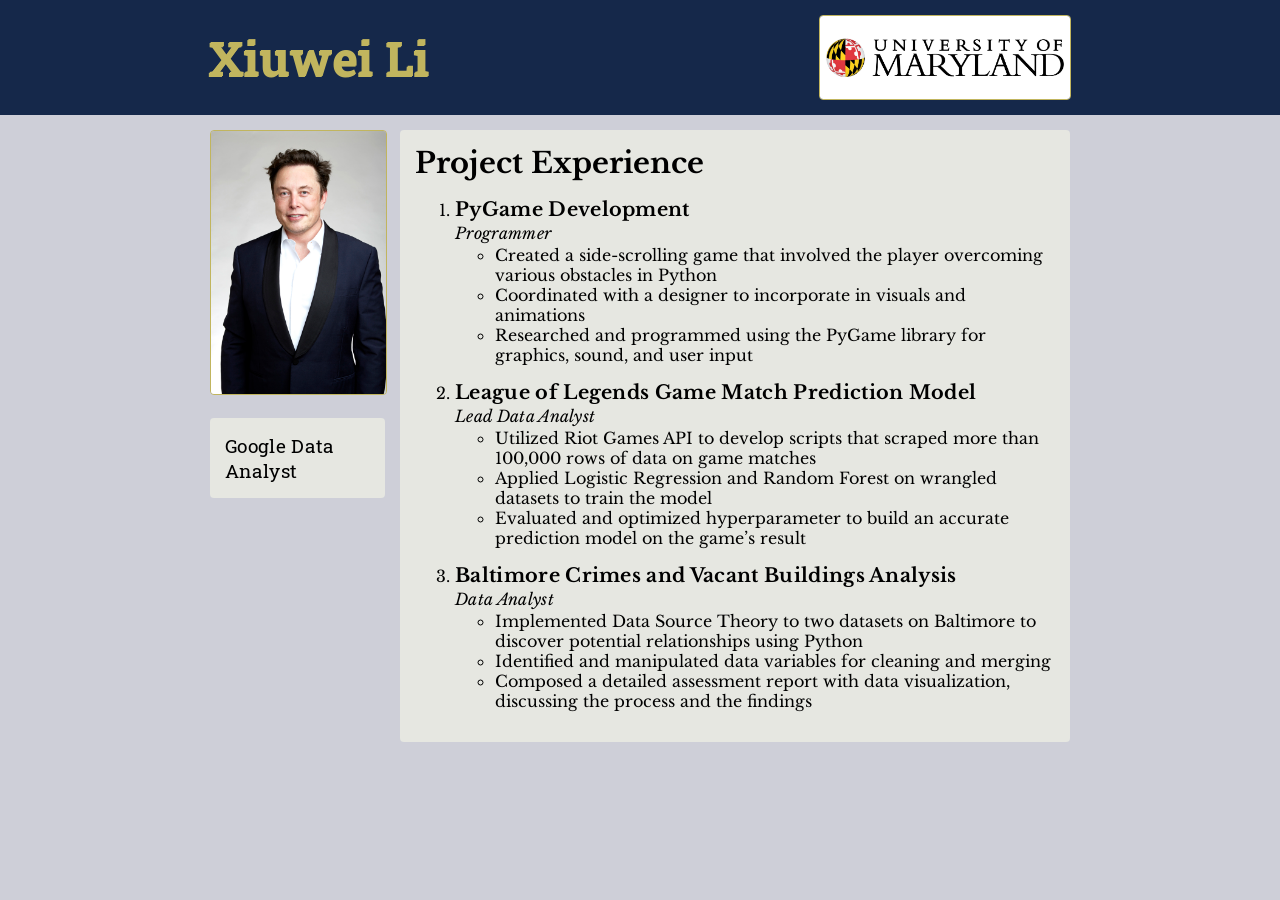
<file: asst_1/index.html>
<!DOCTYPE html>
<html lang="en">
  <head>
    <meta charset="utf-8" />
    <title>Xiuwei's INST377 Spring Assignment 1</title>
    <link rel="stylesheet" type="text/css" href="style.css">
    <link href="https://fonts.googleapis.com/css?family=Libre+Baskerville|Roboto+Slab&display=swap" rel="stylesheet">
  </head>
  <body>
    <div class ="header">
      <h1>Xiuwei Li</h1>
      <img class = 'logo' src="umd_logo.jpg" alt="UMD logo">
    </div>
    <div class = 'wrapper'>
      <div class = 'content'>
        <div class = 'section_one'>
          <img class = 'image' src="elon_musk.jpg" alt="Imagined Professional Goal">
          <p>Google Data Analyst</p>
        </div>
      <div class='section_two'>
        <h2>Project Experience</h2>
        <ol>
          <li>
            <div class = 'project_title'>PyGame Development</div>
            <div class = 'project_role'>Programmer</div>
            <ul class = 'responsibilities'>
              <li>Created a side-scrolling game that involved the player overcoming various obstacles in Python</li>
              <li>Coordinated with a designer to incorporate in visuals and animations</li>
              <li>Researched and programmed using the PyGame library for graphics, sound, and user input</li>
            </ul>
          </li>
          <li>
            <div class = 'project_title'>League of Legends Game Match Prediction Model	</div>
            <div class = 'project_role'>Lead Data Analyst</div>
            <ul class = 'responsibilities'>
              <li>Utilized Riot Games API to develop scripts that scraped more than 100,000 rows of data on game matches</li>
              <li>Applied Logistic Regression and Random Forest on wrangled datasets to train the model</li>
              <li>Evaluated and optimized hyperparameter to build an accurate prediction model on the game’s result</li>
            </ul>
          </li>
          <li>
            <div class = 'project_title'>Baltimore Crimes and Vacant Buildings Analysis </div>
            <div class = 'project_role'>Data Analyst</div>
            <ul class = 'responsibilities'>
              <li>Implemented Data Source Theory to two datasets on Baltimore to discover potential relationships using Python</li>
              <li>Identified and manipulated data variables for cleaning and merging</li>
              <li>Composed a detailed assessment report with data visualization, discussing the process and the findings</li>
            </ul>
          </li>

        </ol>
        </div>
      </div>
    </div>
    
  </body>
</html>
</file>
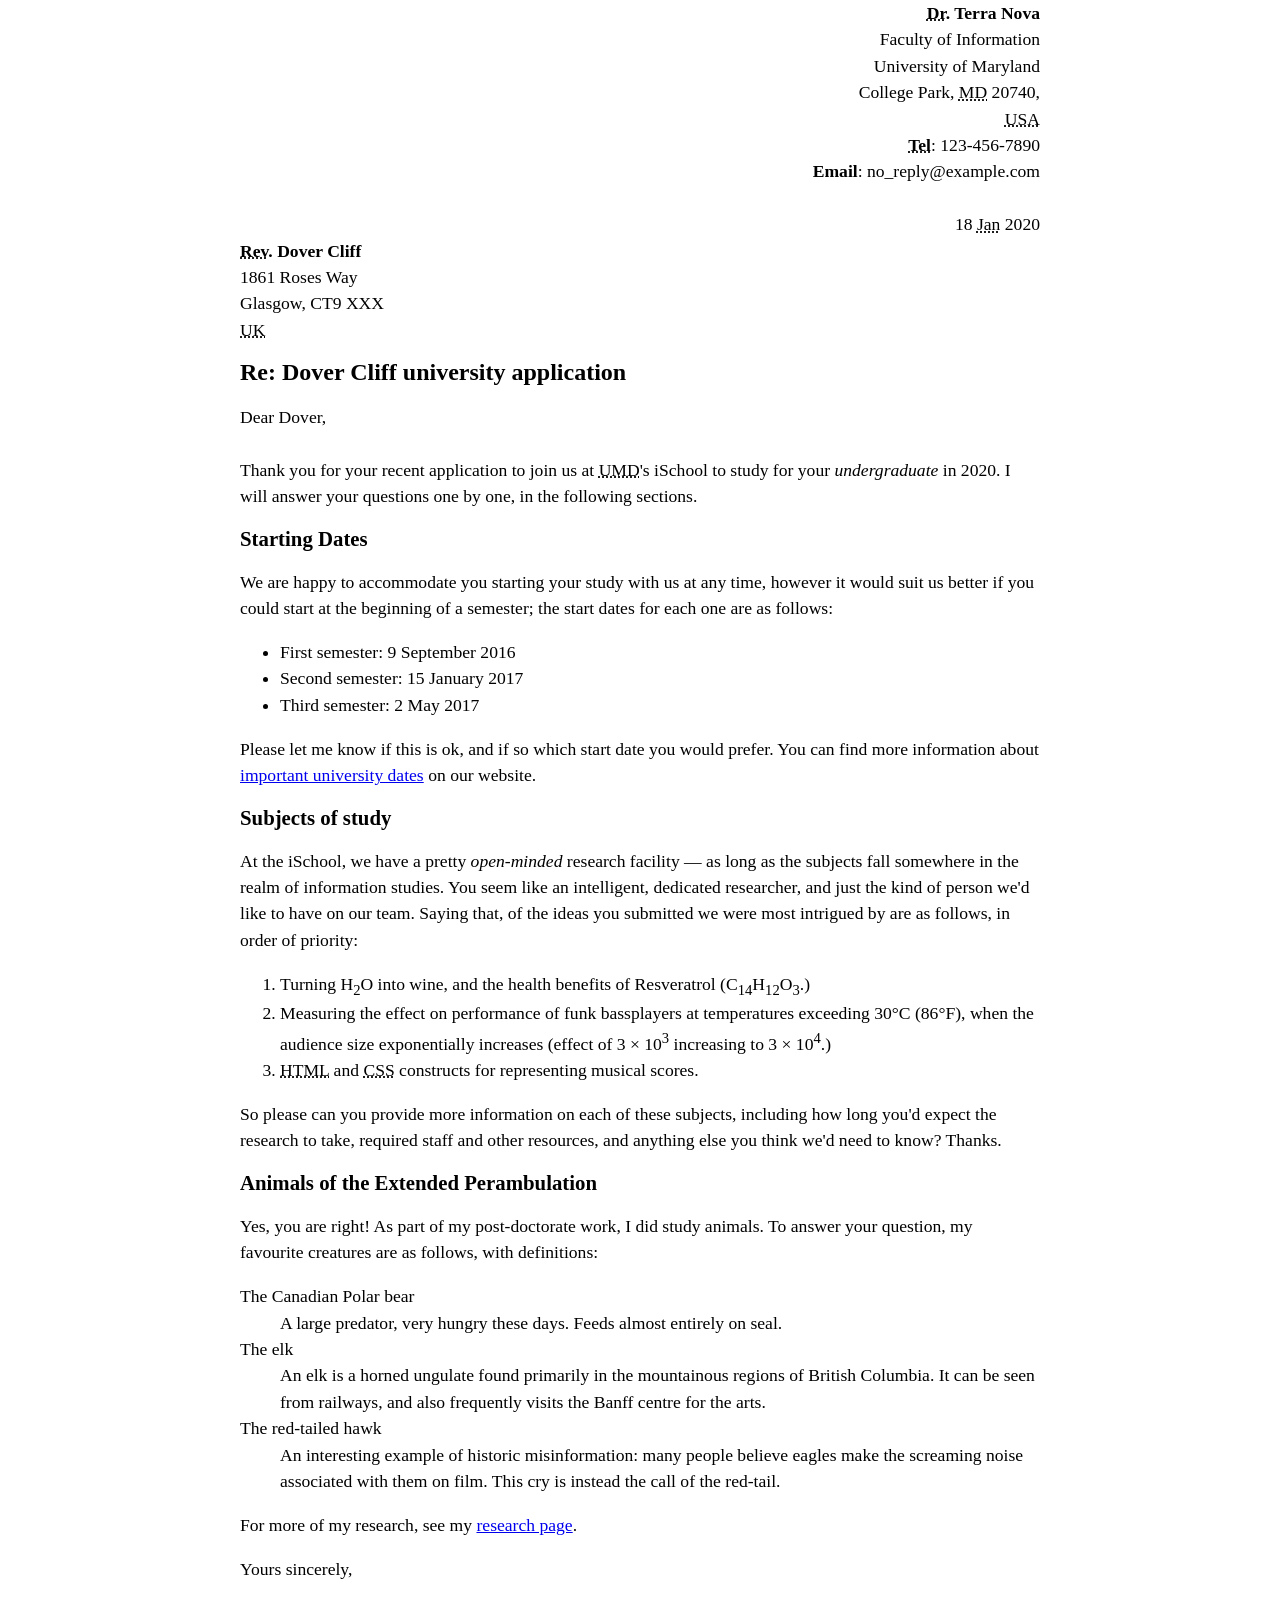
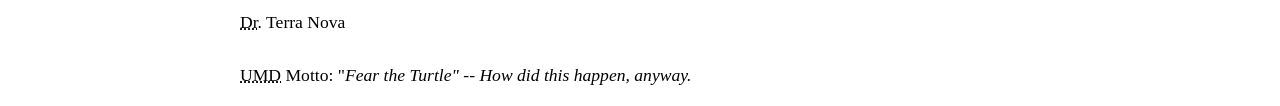
<file: lab_2/index.html>
<!DOCTYPE html>
<html lang="en">
  <head>
    <meta charset="utf-8" />
    <title>Xiuwei's INST377 Spring Lab 2</title>
    <meta name="author" content="Terra Nova" />
    <link rel="stylesheet" href="style.css" />
  </head>
  <body>
    <div class="sender-column">
      <address>
        <strong><abbr title="Doctor">Dr</abbr>. Terra Nova</strong> <br />
        Faculty of Information <br />
        University of Maryland <br />
        College Park, <abbr title="Maryland">MD</abbr> 20740, <br />
        <abbr title="United States of America">USA</abbr> <br />
        <strong><abbr title="Telephone">Tel</abbr></strong>: 123-456-7890 <br />
        <strong>Email</strong>: no_reply@example.com <br />
        <br />
        <time datetime="2020-01-18"
          >18 <abbr title="January">Jan</abbr> 2020
        </time>
      </address>
    </div>
    <address>
      <strong><abbr title="Reverend">Rev</abbr>. Dover Cliff</strong> <br />
      1861 Roses Way <br />
      Glasgow, CT9 XXX <br />
      <abbr title="United Kingdom">UK</abbr><br />
    </address>
    <h1>
      Re: Dover Cliff university application
    </h1>
    <p>
      Dear Dover, <br />
      <br />
      Thank you for your recent application to join us at
      <abbr title="University of Maryland, College Park">UMD</abbr>'s iSchool to
      study for your <em>undergraduate</em> in 2020. I will answer your
      questions one by one, in the following sections.
    </p>
    <h2>
      Starting Dates
    </h2>
    <p>
      We are happy to accommodate you starting your study with us at any time,
      however it would suit us better if you could start at the beginning of a
      semester; the start dates for each one are as follows:
    </p>
    <ul>
      <li>
        <time datetime="2016-09-09">First semester: 9 September 2016</time>
      </li>
      <li>
        <time datetime="2017-01-15">Second semester: 15 January 2017</time>
      </li>
      <li><time datetime="2017-05-02">Third semester: 2 May 2017</time></li>
    </ul>
    <p>
      Please let me know if this is ok, and if so which start date you would
      prefer. You can find more information about
      <a href="http://umd.ioLinks">important university dates</a> on our
      website.
    </p>
    <h2>
      Subjects of study
    </h2>
    <p>
      At the iSchool, we have a pretty <em>open-minded</em> research facility —
      as long as the subjects fall somewhere in the realm of information
      studies. You seem like an intelligent, dedicated researcher, and just the
      kind of person we'd like to have on our team. Saying that, of the ideas
      you submitted we were most intrigued by are as follows, in order of
      priority:
    </p>
    <ol>
      <li>
        Turning H<sub>2</sub>O into wine, and the health benefits of Resveratrol
        (C<sub>14</sub>H<sub>12</sub>O<sub>3</sub>.)
      </li>
      <li>
        Measuring the effect on performance of funk bassplayers at temperatures
        exceeding 30°C (86°F), when the audience size exponentially increases
        (effect of 3 × 10<sup>3</sup> increasing to 3 × 10<sup>4</sup>.)
      </li>
      <li>
        <abbr title="Hypertext Markup Language">HTML</abbr> and
        <abbr title="Cascading Style Sheets">CSS</abbr> constructs for
        representing musical scores.
      </li>
    </ol>
    <p>
      So please can you provide more information on each of these subjects,
      including how long you'd expect the research to take, required staff and
      other resources, and anything else you think we'd need to know? Thanks.
    </p>
    <h2>
      Animals of the Extended Perambulation
    </h2>
    <p>
      Yes, you are right! As part of my post-doctorate work, I did study
      animals. To answer your question, my favourite creatures are as follows,
      with definitions:
    </p>
    <dl>
      <dt>The Canadian Polar bear</dt>
      <dd>
        A large predator, very hungry these days. Feeds almost entirely on seal.
      </dd>
      <dt>The elk</dt>
      <dd>
        An elk is a horned ungulate found primarily in the mountainous regions
        of British Columbia. It can be seen from railways, and also frequently
        visits the Banff centre for the arts.
      </dd>
      <dt>The red-tailed hawk</dt>
      <dd>
        An interesting example of historic misinformation: many people believe
        eagles make the screaming noise associated with them on film. This cry
        is instead the call of the red-tail.
      </dd>
    </dl>
    <p>
      For more of my research, see my
      <a href="http://umd.ioLinks">research page</a>.
    </p>
    <p>
      Yours sincerely,<br />
      <br />
      <abbr title="Doctor">Dr</abbr>. Terra Nova<br />
      <br />
      <abbr title="University of Maryland, College Park">UMD</abbr> Motto:
      "<cite>Fear the Turtle" -- How did this happen, anyway.</cite>
    </p>
  </body>
</html>
</file>
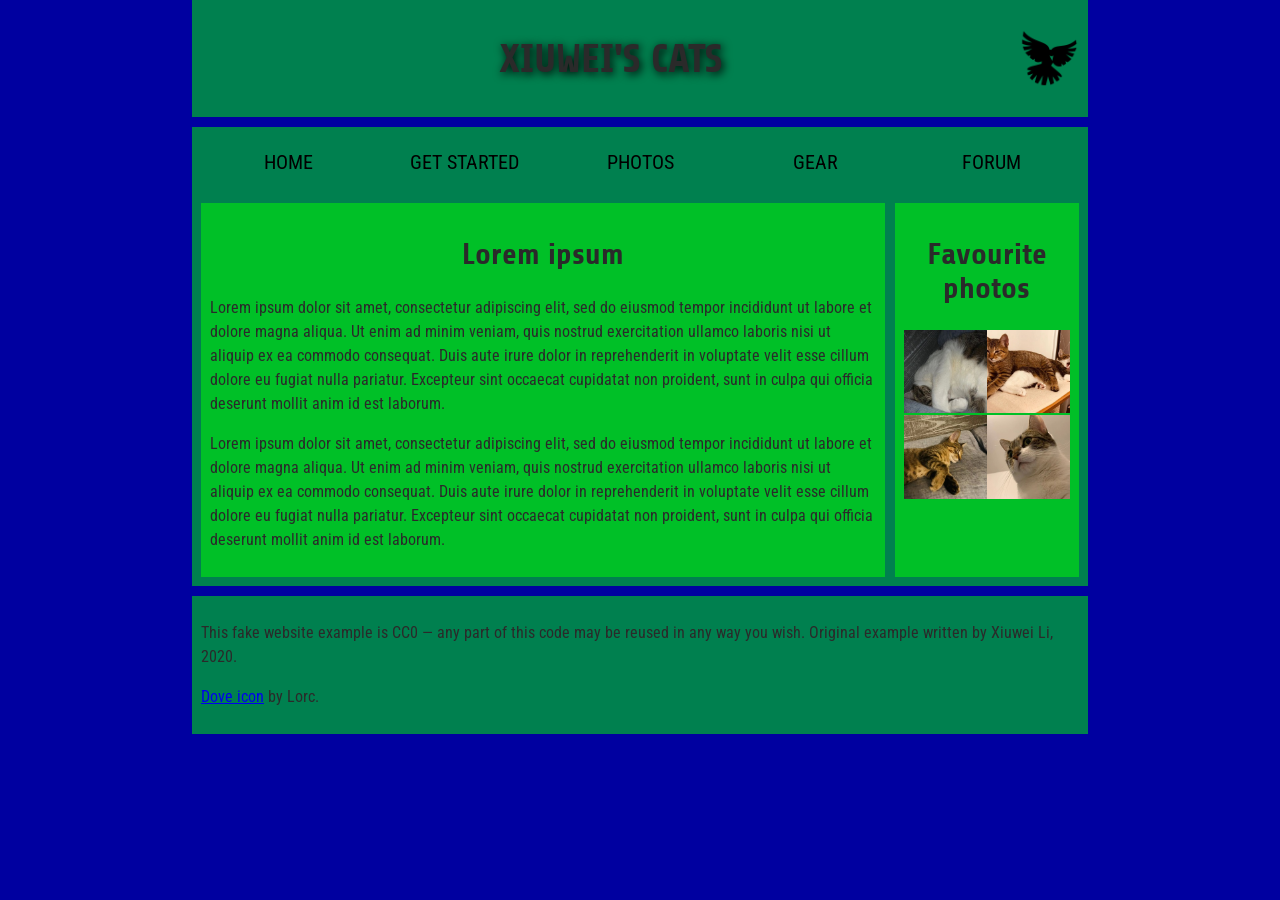
<file: lab_3/index.html>
<!DOCTYPE html>
<html lang = "en">
  <head>
    <meta charset="utf-8">
    <title>Xiuwei's Cats</title>
    <link href="https://fonts.googleapis.com/css?family=Roboto+Condensed|Share&display=swap" rel="stylesheet">
    <link rel="stylesheet" href="style.css">

    <!--[if lt IE 9]>
      <script src="//html5shiv.googlecode.com/svn/trunk/html5.js"></script>
    <![endif]-->
  </head>

  <body>
    <!-- The contents of this lab are from the Mozilla Developer's Network -->
      <header>
      <h1>Xiuwei's Cats</h1>
      <img src="dove.png" alt="a simple dove logo">
      </header>

      <nav>
        <ul>
          <li><span>Home</span></li>
          <li><a href="#">Get started</a></li>
          <li><a href="#">Photos</a></li>
          <li><a href="#">Gear</a></li>
          <li><a href="#">Forum</a></li>
        </ul>
      </nav>

      <main>
        <section>
          <h2>Lorem ipsum</h2>

        
          <p>Lorem ipsum dolor sit amet, consectetur adipiscing elit, sed do eiusmod tempor incididunt ut labore et dolore magna aliqua. Ut enim ad minim veniam, quis nostrud exercitation ullamco laboris nisi ut aliquip ex ea commodo consequat. Duis aute irure dolor in reprehenderit in voluptate velit esse cillum dolore eu fugiat nulla pariatur. Excepteur sint occaecat cupidatat non proident, sunt in culpa qui officia deserunt mollit anim id est laborum.</p>
    
          <p>Lorem ipsum dolor sit amet, consectetur adipiscing elit, sed do eiusmod tempor incididunt ut labore et dolore magna aliqua. Ut enim ad minim veniam, quis nostrud exercitation ullamco laboris nisi ut aliquip ex ea commodo consequat. Duis aute irure dolor in reprehenderit in voluptate velit esse cillum dolore eu fugiat nulla pariatur. Excepteur sint occaecat cupidatat non proident, sunt in culpa qui officia deserunt mollit anim id est laborum.</p>
        </section>
          
        <aside>
          <h2>Favourite photos</h2>

          <a href="cat_1.jpg"><img src="cat_1_1.jpg" alt="Baibai sleeping between two pillows, links to larger version of the image"></a>
          <a href="cat_2.jpg"><img src="cat_2_2.jpg" alt="Blink laying on top of Baibai, links to larger version of the image"></a>
          <a href="cat_3.jpg"><img src="cat_3_3.jpg" alt="Blink sleeping on top of the pillow, links to larger version of the image"></a>
          <a href="cat_4.jpg"><img src="cat_4_4.jpg" alt="A photo taken from a below view of Baibai, links to larger version of the image"></a>

        </aside>

      </main>
      <footer>
        <p>This fake website example is CC0 — any part of this code may be reused in any way you wish. Original example written by Xiuwei Li, 2020.</p>

        <p><a href="http://game-icons.net/lorc/originals/dove.html">Dove icon</a> by Lorc.</p>
      </footer>

  </body>
</html>
</file>
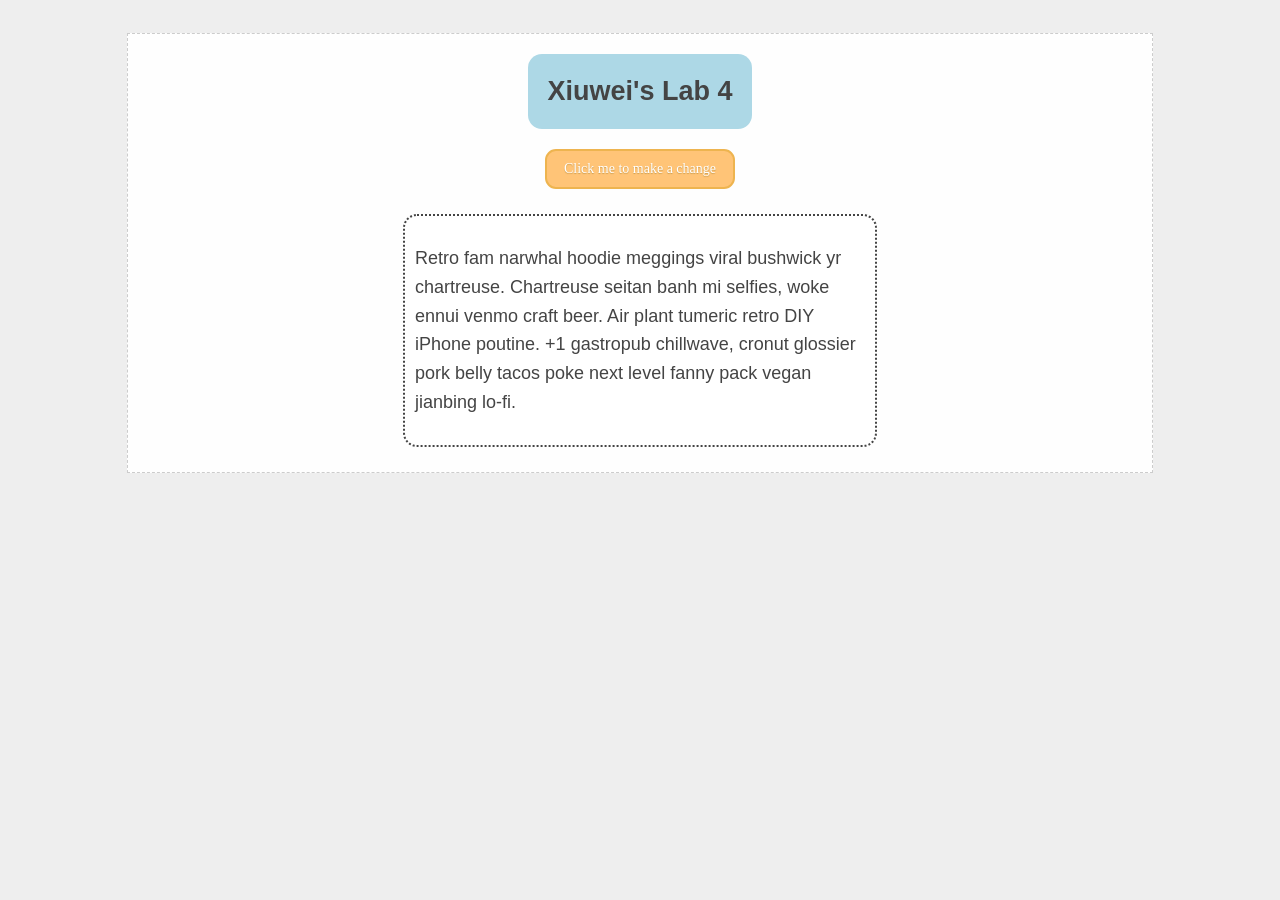
<file: lab_4/index.html>
<!DOCTYPE html>
<html lang="en">
  <head>
    <title>Xiuwei Li's Lab 4</title>
    <link rel="stylesheet" type="text/css" href="./style.css" />
  </head>

  <body>
    <div class="container">
      <div class="wrapper">
        <div class="header">Xiuwei's Lab 4</div>
        <button class="button" onclick="clickMe()">
          Click me to make a change
        </button>
        <div class="content">
          <p>
            Retro fam narwhal hoodie meggings viral bushwick yr chartreuse.
            Chartreuse seitan banh mi selfies, woke ennui venmo craft beer. Air
            plant tumeric retro DIY iPhone poutine. +1 gastropub chillwave,
            cronut glossier pork belly tacos poke next level fanny pack vegan
            jianbing lo-fi.
          </p>
        </div>
        <div class="footer"></div>
      </div>
    </div>
    <script>
      var fullName = 'Xiuwei Li'
      var firstName = fullName.substring(0,6)
      var lastName = fullName.substring(7,9)
      var nameLength = firstName.length + lastName.length
      var thirdLetter = fullName.charAt(2).toUpperCase()
      var lastThree = lastName.slice(-3)
      function clickMe() {
        const content = document.querySelector(".content");
        content.innerHTML = 'Hello World';

        const p1 = document.createElement('p');
        p1.setAttribute('class', 'p1');
        document.querySelector('.content').appendChild(p1);
        p1.innerHTML = 'My name has ' + nameLength + ' characters';

        const p2 = document.createElement('p');
        p2.setAttribute('class', 'p2');
        document.querySelector('.content').appendChild(p2);
        p2.innerHTML = 'The third letter character in my name is ' + thirdLetter + "<br />" + lastThree;

        const hd = document.createElement('three');
        hd.setAttribute('class', 'hd');
        document.querySelector('.header').appendChild(hd);
        hd.innerHTML = '&nbsp' + nameLength;
      }
    </script>
  </body>
</html>
</file>
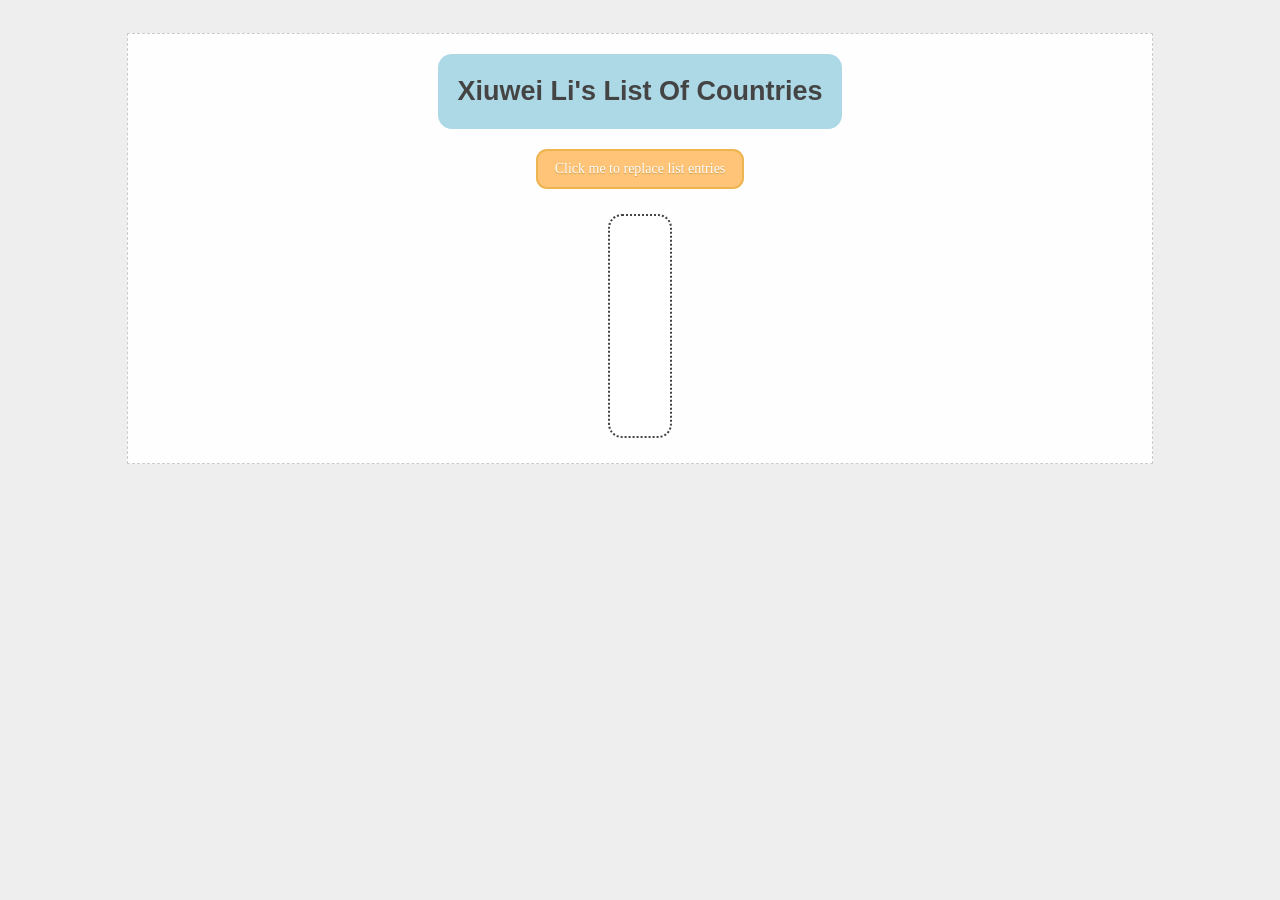
<file: lab_5/index.html>
<!DOCTYPE html>
<html lang="en">
  <head>
    <title>Xiuwei Li's INST377 Lab 5</title>
    <link rel="stylesheet" type="text/css" href="styles.css" />
  </head>

  <body>
    <div class="container">
      <div class="wrapper">
        <div class="header">Xiuwei Li's List of Countries</div>
        <!-- <button class="button" onclick="loadData()">Load Some JSON</button> -->
        <button class="activate">
          Click me to replace list entries
        </button>
        <div class="content">
          <ol class="countries"></ol>
        </div>
        <div class="footer"></div>
      </div>
    </div>
    <script>
      /* Extra Credit: Event Listenter*/
      const buttonElement = document.querySelector('.activate');
      if (buttonElement){
        buttonElement.addEventListener("click", loadData, false);
      }

      function loadData() {
        const mainContent = document.querySelector(".content");
        var countryList = [];
        var unselectedCountries = [];
        var olst = document.createElement("ol");
        olst.setAttribute("class", "countries");
        mainContent.replaceChild(olst, mainContent.childNodes[1]);
        unselectedCountries = [...countries];

        for (i = 0; i <= 24; i++) {
          var randomNumber = Math.floor(Math.random() * countries.length);
          var status = true;
          while (status) {
            country = countries[randomNumber];
            /* Extra Credit: Country cannot appear twice */
            if (countryList.includes(country)) {
              randomNumber = Math.floor(Math.random() * countries.length);
            } else {
              countryList.push(country);
              unselectedCountries.splice(
                unselectedCountries.indexOf(country),
                1
              );
              /* Extra Credit: Sorts in alphabetical order */
              countryList.sort(SortOrder("code"));
              status = false;
            }
          }
        }

        function SortOrder(prop) {
          return function(a, b) {
            if (a[prop] > b[prop]) {
              return 1;
            } else if (a[prop] < b[prop]) {
              return -1;
            }
            return 0;
          };
        }
        countryList.forEach(enterCountries);
        console.log("Countries that are not selected:", unselectedCountries, false);
      }

      function enterCountries(item) {
        var listEntry = document.createElement("li");
        var injectList = document.querySelector(".countries");
        listEntry.innerHTML = "<strong>" + item.code + "</strong> " + item.name;
        injectList.appendChild(listEntry);
      }

      /* N.B. - For your lab, use the variable "countries" now available on the window space */
      const countries = [
        { name: "Afghanistan", code: "AF" },
        { name: "Åland Islands", code: "AX" },
        { name: "Albania", code: "AL" },
        { name: "Algeria", code: "DZ" },
        { name: "American Samoa", code: "AS" },
        { name: "Andorra", code: "AD" },
        { name: "Angola", code: "AO" },
        { name: "Anguilla", code: "AI" },
        { name: "Antarctica", code: "AQ" },
        { name: "Antigua and Barbuda", code: "AG" },
        { name: "Argentina", code: "AR" },
        { name: "Armenia", code: "AM" },
        { name: "Aruba", code: "AW" },
        { name: "Australia", code: "AU" },
        { name: "Austria", code: "AT" },
        { name: "Azerbaijan", code: "AZ" },
        { name: "Bahamas", code: "BS" },
        { name: "Bahrain", code: "BH" },
        { name: "Bangladesh", code: "BD" },
        { name: "Barbados", code: "BB" },
        { name: "Belarus", code: "BY" },
        { name: "Belgium", code: "BE" },
        { name: "Belize", code: "BZ" },
        { name: "Benin", code: "BJ" },
        { name: "Bermuda", code: "BM" },
        { name: "Bhutan", code: "BT" },
        { name: "Bolivia", code: "BO" },
        { name: "Bosnia and Herzegovina", code: "BA" },
        { name: "Botswana", code: "BW" },
        { name: "Bouvet Island", code: "BV" },
        { name: "Brazil", code: "BR" },
        { name: "British Indian Ocean Territory", code: "IO" },
        { name: "Brunei Darussalam", code: "BN" },
        { name: "Bulgaria", code: "BG" },
        { name: "Burkina Faso", code: "BF" },
        { name: "Burundi", code: "BI" },
        { name: "Cambodia", code: "KH" },
        { name: "Cameroon", code: "CM" },
        { name: "Canada", code: "CA" },
        { name: "Cape Verde", code: "CV" },
        { name: "Cayman Islands", code: "KY" },
        { name: "Central African Republic", code: "CF" },
        { name: "Chad", code: "TD" },
        { name: "Chile", code: "CL" },
        { name: "China", code: "CN" },
        { name: "Christmas Island", code: "CX" },
        { name: "Cocos (Keeling) Islands", code: "CC" },
        { name: "Colombia", code: "CO" },
        { name: "Comoros", code: "KM" },
        { name: "Congo", code: "CG" },
        { name: "Congo, The Democratic Republic of the", code: "CD" },
        { name: "Cook Islands", code: "CK" },
        { name: "Costa Rica", code: "CR" },
        { name: "Cote D`Ivoire", code: "CI" },
        { name: "Croatia", code: "HR" },
        { name: "Cuba", code: "CU" },
        { name: "Cyprus", code: "CY" },
        { name: "Czech Republic", code: "CZ" },
        { name: "Denmark", code: "DK" },
        { name: "Djibouti", code: "DJ" },
        { name: "Dominica", code: "DM" },
        { name: "Dominican Republic", code: "DO" },
        { name: "Ecuador", code: "EC" },
        { name: "Egypt", code: "EG" },
        { name: "El Salvador", code: "SV" },
        { name: "Equatorial Guinea", code: "GQ" },
        { name: "Eritrea", code: "ER" },
        { name: "Estonia", code: "EE" },
        { name: "Ethiopia", code: "ET" },
        { name: "Falkland Islands (Malvinas)", code: "FK" },
        { name: "Faroe Islands", code: "FO" },
        { name: "Fiji", code: "FJ" },
        { name: "Finland", code: "FI" },
        { name: "France", code: "FR" },
        { name: "French Guiana", code: "GF" },
        { name: "French Polynesia", code: "PF" },
        { name: "French Southern Territories", code: "TF" },
        { name: "Gabon", code: "GA" },
        { name: "Gambia", code: "GM" },
        { name: "Georgia", code: "GE" },
        { name: "Germany", code: "DE" },
        { name: "Ghana", code: "GH" },
        { name: "Gibraltar", code: "GI" },
        { name: "Greece", code: "GR" },
        { name: "Greenland", code: "GL" },
        { name: "Grenada", code: "GD" },
        { name: "Guadeloupe", code: "GP" },
        { name: "Guam", code: "GU" },
        { name: "Guatemala", code: "GT" },
        { name: "Guernsey", code: "GG" },
        { name: "Guinea", code: "GN" },
        { name: "Guinea-Bissau", code: "GW" },
        { name: "Guyana", code: "GY" },
        { name: "Haiti", code: "HT" },
        { name: "Heard Island and Mcdonald Islands", code: "HM" },
        { name: "Holy See (Vatican City State)", code: "VA" },
        { name: "Honduras", code: "HN" },
        { name: "Hong Kong", code: "HK" },
        { name: "Hungary", code: "HU" },
        { name: "Iceland", code: "IS" },
        { name: "India", code: "IN" },
        { name: "Indonesia", code: "ID" },
        { name: "Iran, Islamic Republic Of", code: "IR" },
        { name: "Iraq", code: "IQ" },
        { name: "Ireland", code: "IE" },
        { name: "Isle of Man", code: "IM" },
        { name: "Israel", code: "IL" },
        { name: "Italy", code: "IT" },
        { name: "Jamaica", code: "JM" },
        { name: "Japan", code: "JP" },
        { name: "Jersey", code: "JE" },
        { name: "Jordan", code: "JO" },
        { name: "Kazakhstan", code: "KZ" },
        { name: "Kenya", code: "KE" },
        { name: "Kiribati", code: "KI" },
        { name: "Korea, Democratic People'S Republic of", code: "KP" },
        { name: "Korea, Republic of", code: "KR" },
        { name: "Kuwait", code: "KW" },
        { name: "Kyrgyzstan", code: "KG" },
        { name: "Lao People'S Democratic Republic", code: "LA" },
        { name: "Latvia", code: "LV" },
        { name: "Lebanon", code: "LB" },
        { name: "Lesotho", code: "LS" },
        { name: "Liberia", code: "LR" },
        { name: "Libyan Arab Jamahiriya", code: "LY" },
        { name: "Liechtenstein", code: "LI" },
        { name: "Lithuania", code: "LT" },
        { name: "Luxembourg", code: "LU" },
        { name: "Macao", code: "MO" },
        { name: "Macedonia, The Former Yugoslav Republic of", code: "MK" },
        { name: "Madagascar", code: "MG" },
        { name: "Malawi", code: "MW" },
        { name: "Malaysia", code: "MY" },
        { name: "Maldives", code: "MV" },
        { name: "Mali", code: "ML" },
        { name: "Malta", code: "MT" },
        { name: "Marshall Islands", code: "MH" },
        { name: "Martinique", code: "MQ" },
        { name: "Mauritania", code: "MR" },
        { name: "Mauritius", code: "MU" },
        { name: "Mayotte", code: "YT" },
        { name: "Mexico", code: "MX" },
        { name: "Micronesia, Federated States of", code: "FM" },
        { name: "Moldova, Republic of", code: "MD" },
        { name: "Monaco", code: "MC" },
        { name: "Mongolia", code: "MN" },
        { name: "Montserrat", code: "MS" },
        { name: "Morocco", code: "MA" },
        { name: "Mozambique", code: "MZ" },
        { name: "Myanmar", code: "MM" },
        { name: "Namibia", code: "NA" },
        { name: "Nauru", code: "NR" },
        { name: "Nepal", code: "NP" },
        { name: "Netherlands", code: "NL" },
        { name: "Netherlands Antilles", code: "AN" },
        { name: "New Caledonia", code: "NC" },
        { name: "New Zealand", code: "NZ" },
        { name: "Nicaragua", code: "NI" },
        { name: "Niger", code: "NE" },
        { name: "Nigeria", code: "NG" },
        { name: "Niue", code: "NU" },
        { name: "Norfolk Island", code: "NF" },
        { name: "Northern Mariana Islands", code: "MP" },
        { name: "Norway", code: "NO" },
        { name: "Oman", code: "OM" },
        { name: "Pakistan", code: "PK" },
        { name: "Palau", code: "PW" },
        { name: "Palestinian Territory, Occupied", code: "PS" },
        { name: "Panama", code: "PA" },
        { name: "Papua New Guinea", code: "PG" },
        { name: "Paraguay", code: "PY" },
        { name: "Peru", code: "PE" },
        { name: "Philippines", code: "PH" },
        { name: "Pitcairn", code: "PN" },
        { name: "Poland", code: "PL" },
        { name: "Portugal", code: "PT" },
        { name: "Puerto Rico", code: "PR" },
        { name: "Qatar", code: "QA" },
        { name: "Reunion", code: "RE" },
        { name: "Romania", code: "RO" },
        { name: "Russian Federation", code: "RU" },
        { name: "RWANDA", code: "RW" },
        { name: "Saint Helena", code: "SH" },
        { name: "Saint Kitts and Nevis", code: "KN" },
        { name: "Saint Lucia", code: "LC" },
        { name: "Saint Pierre and Miquelon", code: "PM" },
        { name: "Saint Vincent and the Grenadines", code: "VC" },
        { name: "Samoa", code: "WS" },
        { name: "San Marino", code: "SM" },
        { name: "Sao Tome and Principe", code: "ST" },
        { name: "Saudi Arabia", code: "SA" },
        { name: "Senegal", code: "SN" },
        { name: "Serbia and Montenegro", code: "CS" },
        { name: "Seychelles", code: "SC" },
        { name: "Sierra Leone", code: "SL" },
        { name: "Singapore", code: "SG" },
        { name: "Slovakia", code: "SK" },
        { name: "Slovenia", code: "SI" },
        { name: "Solomon Islands", code: "SB" },
        { name: "Somalia", code: "SO" },
        { name: "South Africa", code: "ZA" },
        { name: "South Georgia and the South Sandwich Islands", code: "GS" },
        { name: "Spain", code: "ES" },
        { name: "Sri Lanka", code: "LK" },
        { name: "Sudan", code: "SD" },
        { name: "Suriname", code: "SR" },
        { name: "Svalbard and Jan Mayen", code: "SJ" },
        { name: "Swaziland", code: "SZ" },
        { name: "Sweden", code: "SE" },
        { name: "Switzerland", code: "CH" },
        { name: "Syrian Arab Republic", code: "SY" },
        { name: "Taiwan, Province of China", code: "TW" },
        { name: "Tajikistan", code: "TJ" },
        { name: "Tanzania, United Republic of", code: "TZ" },
        { name: "Thailand", code: "TH" },
        { name: "Timor-Leste", code: "TL" },
        { name: "Togo", code: "TG" },
        { name: "Tokelau", code: "TK" },
        { name: "Tonga", code: "TO" },
        { name: "Trinidad and Tobago", code: "TT" },
        { name: "Tunisia", code: "TN" },
        { name: "Turkey", code: "TR" },
        { name: "Turkmenistan", code: "TM" },
        { name: "Turks and Caicos Islands", code: "TC" },
        { name: "Tuvalu", code: "TV" },
        { name: "Uganda", code: "UG" },
        { name: "Ukraine", code: "UA" },
        { name: "United Arab Emirates", code: "AE" },
        { name: "United Kingdom", code: "GB" },
        { name: "United States", code: "US" },
        { name: "United States Minor Outlying Islands", code: "UM" },
        { name: "Uruguay", code: "UY" },
        { name: "Uzbekistan", code: "UZ" },
        { name: "Vanuatu", code: "VU" },
        { name: "Venezuela", code: "VE" },
        { name: "Viet Nam", code: "VN" },
        { name: "Virgin Islands, British", code: "VG" },
        { name: "Virgin Islands, U.S.", code: "VI" },
        { name: "Wallis and Futuna", code: "WF" },
        { name: "Western Sahara", code: "EH" },
        { name: "Yemen", code: "YE" },
        { name: "Zambia", code: "ZM" },
        { name: "Zimbabwe", code: "ZW" }
      ];
      console.log("List of countries in the world", countries);
    </script>
  </body>
</html>
</file>
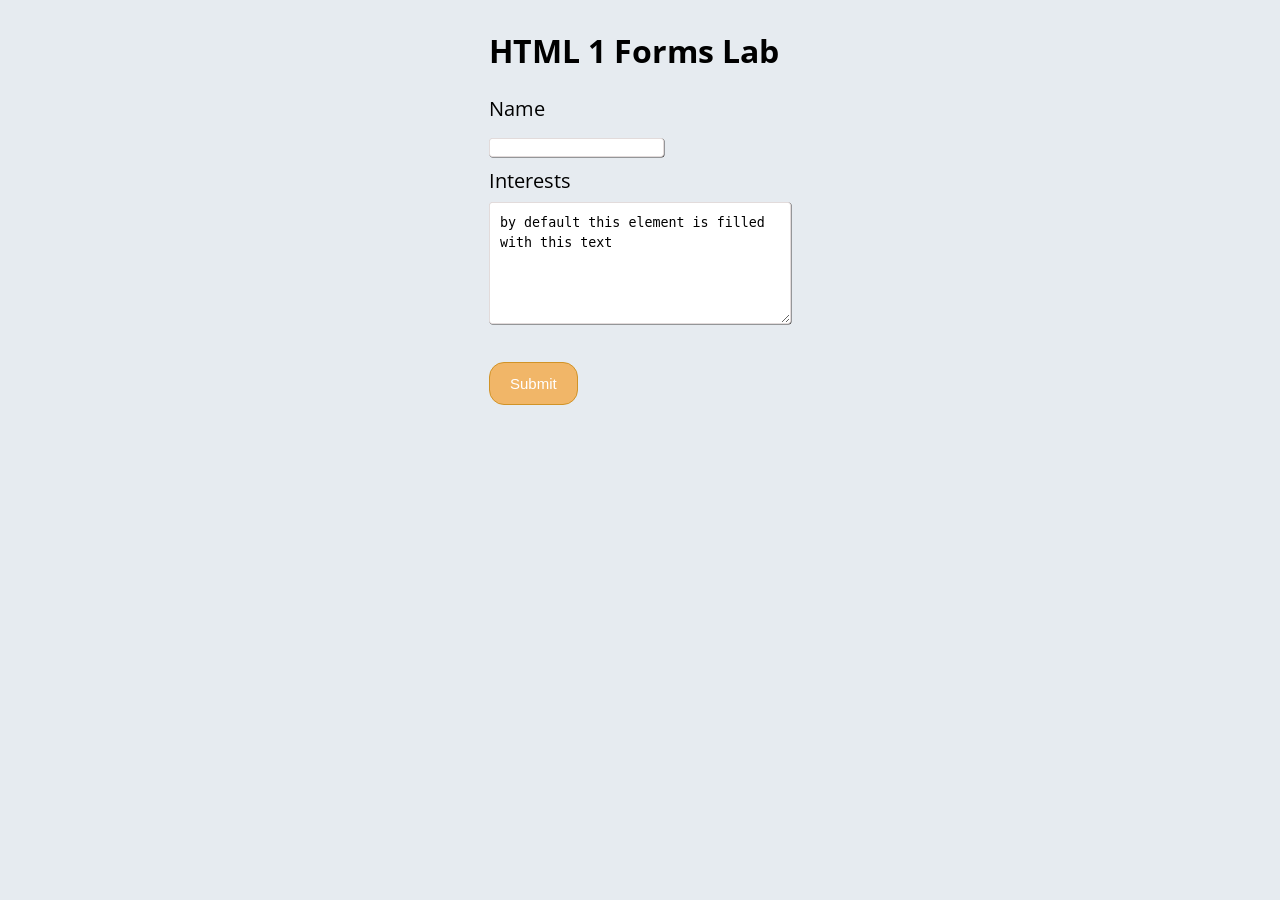
<file: lab_6/index.html>
<!DOCTYPE html>
<html lang="en">
  <head>
    <title>Forms Lab</title>
    <link rel="stylesheet" type="text/css" href="form_styles.css" />
    <link href="http://fonts.googleapis.com/css?family=Open+Sans" rel="stylesheet" type="text/css">
  </head>
  <body>
    <div class="wrapper">
      <div class="container">
        <div>
          <h1>HTML 1 Forms Lab</h1>
        </div>
        <form action="https://nameless-thicket-21836.herokuapp.com/lab" method="post">
          <ul>
            <li>
              <label for="name">Name</label>
              <input type="text" id="name" name="user_name" maxlength ='140'/>
            </li>
            <li>
              <label for="interests">Interests</label>
              <textarea id="interests" name="user_interests" rows = "5" cols = "33">by default this element is filled with this text</textarea>
            </li>
            <br />
            <button class="button" type="submit">Submit</button>
          </ul>
      </div>
    </div>
  </body>
</html>
</file>
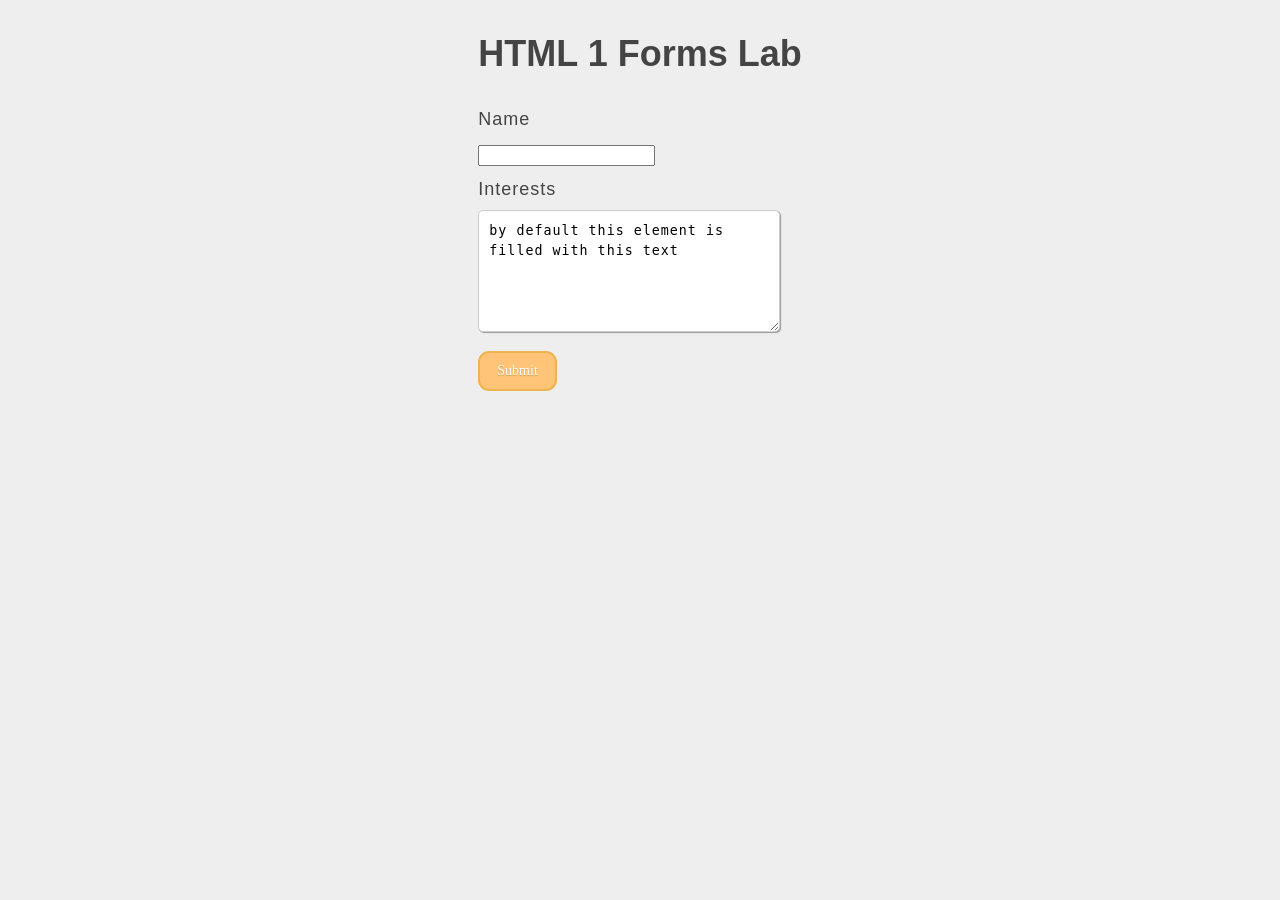
<file: lab_6_key/index.html>
<!DOCTYPE html>
<html lang="en">
  <head>
    <title>Forms Lab</title>
    <link rel="stylesheet" type="text/css" href="styles.css" />
    <link rel="stylesheet" type="text/css" href="form_styles.css" />
  </head>
  <body>
    <div class="wrapper">
      <div class="container">
        <div>
          <h1>HTML 1 Forms Lab</h1>
        </div>
        <div>
          <form action="https://nameless-thicket-21836.herokuapp.com/lab" method="post">
            <label for="name">Name</label>
            <input type="text" id="name" />
            <label for="interests">Interests</label>
            <textarea id="interests" name="interests"
                rows="5" cols="33"
            >by default this element is filled with this text
            </textarea><br />
            <button class="button" type="submit">Submit</button>
          </form>
        </div>
      </div>
    </div>
  </body>
</html>
</file>
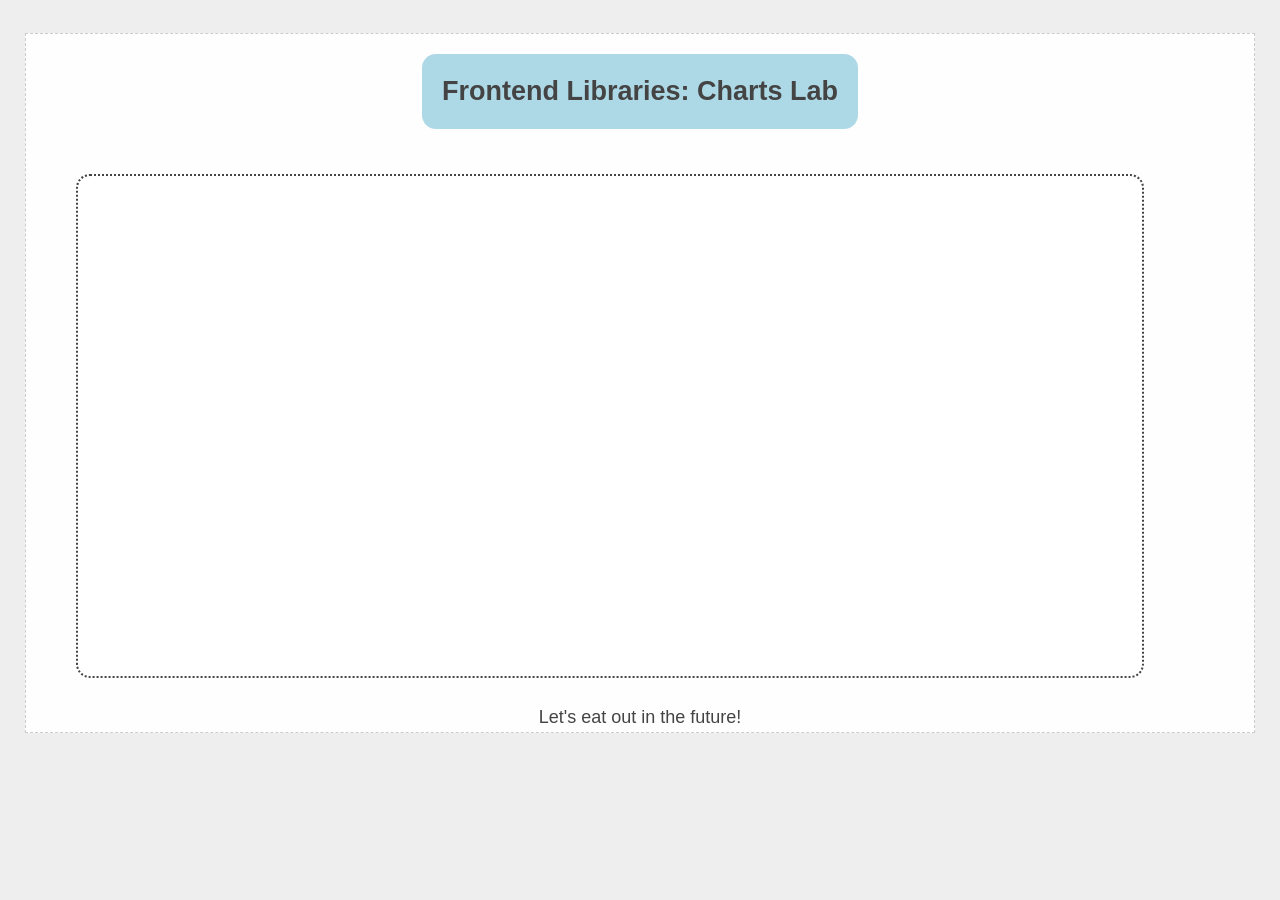
<file: lab_8/index.html>
<!DOCTYPE html>
<html lang="en">
  <head>
    <title>Charts Lab</title>
    <link rel="stylesheet" type="text/css" href="./styles.css" />
    <script src="https://canvasjs.com/assets/script/canvasjs.min.js"></script>
  </head>
  <body>
    <div class="container">
      <div class="wrapper">
        <div class="header">Frontend Libraries: Charts Lab</div>
        <div class="content">
          <div id="chartContainer" style="height: 480px; width: 100%;"></div>
        </div>
        <div class="footer">Let's eat out in the future!</div>
      </div>
    </div>
    <script src = 'script.js'>
    </script>
  </body>
</html>
</file>
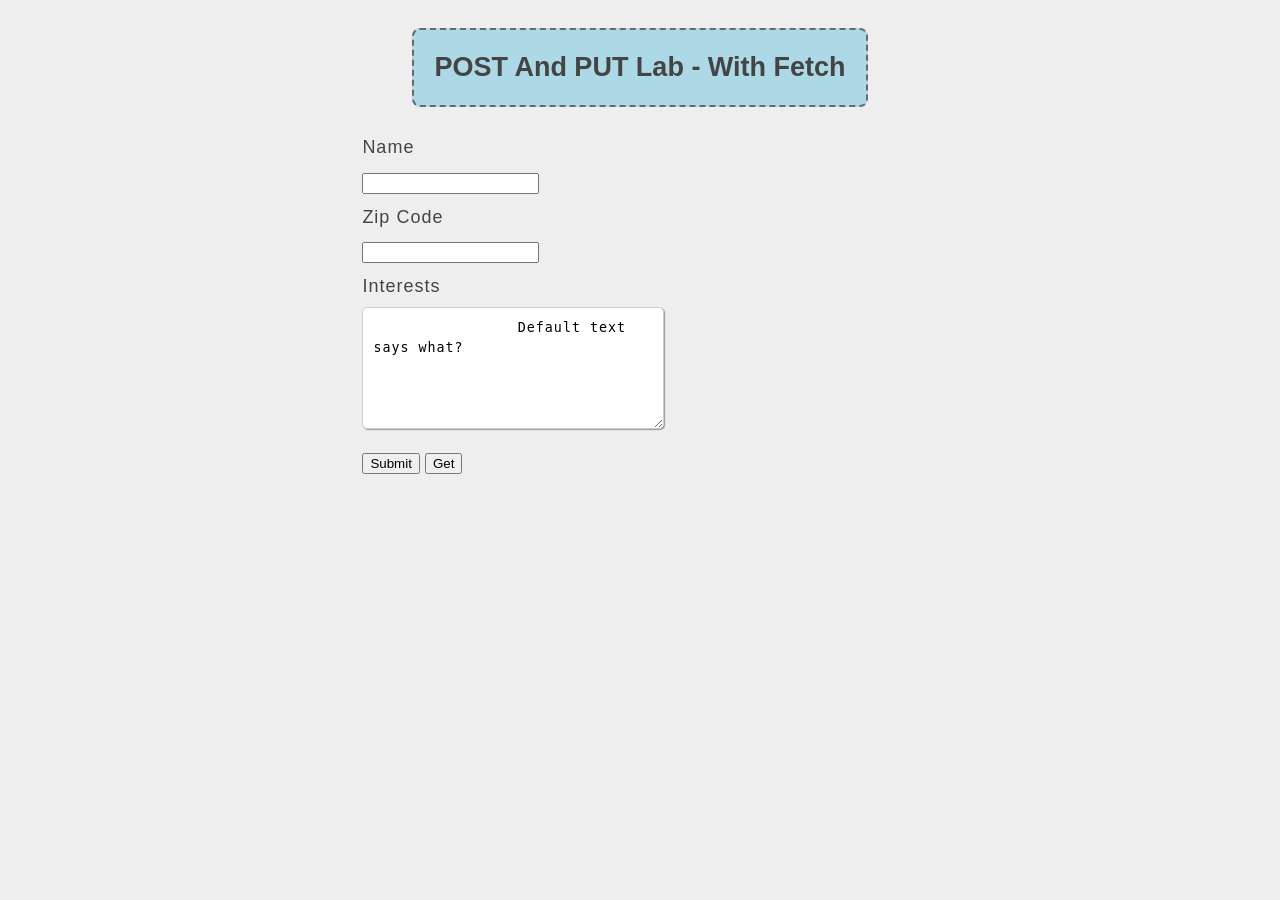
<file: lab_10/public/index.html>
<!DOCTYPE html>
<html lang="en">
  <head>
    <title>Methods - Post and Put Lab</title>
    <link rel="stylesheet" type="text/css" href="styles.css" />
  </head>
  <body>
    <div class="wrapper">
      <div class="container">
        <div>
          <h1 class="header">POST and PUT lab - with Fetch</h1>
        </div>
        <div>
          <form class="targetForm" id="labForm">
            <label for="name">Name</label>
            <input type="text" id="name" name="name" />
            <label for="zipcode">Zip Code</label>
            <input type="text" id="zipcode" name="zipcode" />
            <label for="interests">Interests</label>
            <textarea id="interests" name="interests" rows="5" cols="33">
                Default text says what?
            </textarea
            ><br />
            <button id="formBtn">Submit</button>
            <button id="getBtn">Get</button>
          </form>
        </div>
      </div>
    </div>
    <script>
      function sendForm(e) {
        e.preventDefault(); // this prevents your page reloading on button click
        const target = document.querySelector("#labForm");
        const btn = document.querySelector("#formBtn");
        const formToSend = new FormData(target);
        fetch("/api", {
          method: "PUT",
          headers: {
            "Content-Type": "application/json",
          },
          body: JSON.stringify(Object.fromEntries(formToSend)),
        })
          .then((data) => data.text()) // note: we didn't send JSON, so there's no JSON to get.
          .then((txtresponse) => {
            console.log(txtresponse);
            btn.setAttribute("disabled", true);
            const br = document.createElement("br");
            target.append(br);
            target.append(`${txtresponse}`);
          });
      }

      function getRequest(a) {
        a.preventDefault();
        fetch("/api", {
          method: "GET",
        })
          .then((res) => res.json())
          .then((res) => {
            console.log(res);
          });
      }

      const getBtn = document.querySelector("#getBtn");
      getBtn.addEventListener("click", getRequest);
      const formBtn = document.querySelector("#formBtn");
      formBtn.addEventListener("click", sendForm);
    </script>
  </body>
</html>
</file>
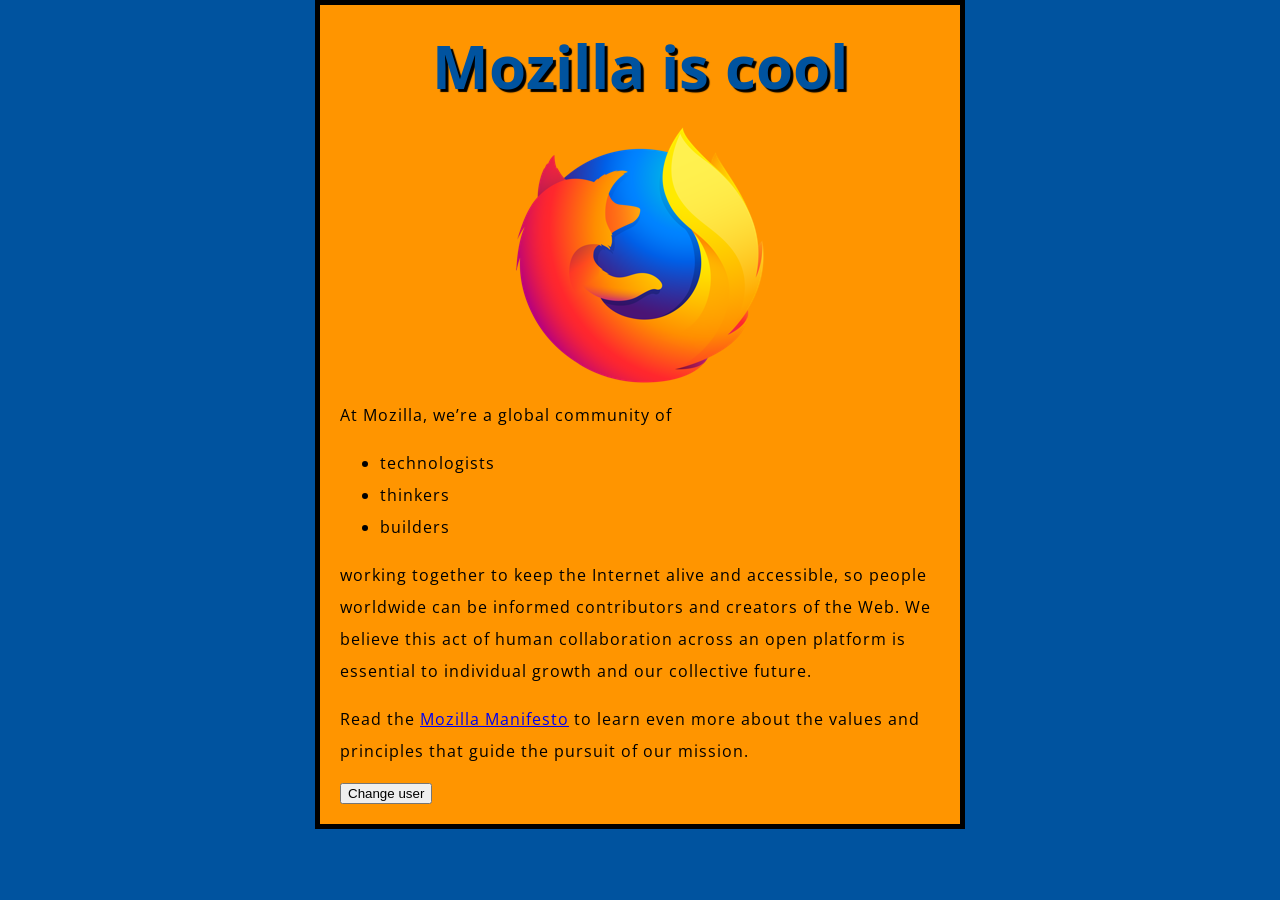
<file: lab_4/mdn_sample.html>
<!DOCTYPE html>
<html lang="en">
    <head>
        <meta charset="utf-8">
        <title>MDN Sample Javascript Lab</title>
        <link href="http://fonts.googleapis.com/css?family=Open+Sans" rel="stylesheet" type="text/css">
        <link href="styles/style.css" rel="stylesheet" type="text/css">
    </head>
    <body>
        <h1>Mozilla is cool</h1>
        <img src="images/firefox-icon.png" alt="The Firefox logo: a flaming fox surrounding the Earth.">
    
        <p>At Mozilla, we’re a global community of</p>
    
        <ul> <!-- changed to list in the tutorial -->
          <li>technologists</li>
          <li>thinkers</li>
          <li>builders</li>
        </ul>
    
        <p>working together to keep the Internet alive and accessible, so people worldwide can be informed contributors and creators of the Web. We believe this act of human collaboration across an open platform is essential to individual growth and our collective future.</p>
    
        <p>Read the <a href="https://www.mozilla.org/en-US/about/manifesto/">Mozilla Manifesto</a> to learn even more about the values and principles that guide the pursuit of our mission.</p>
        <button>Change user</button>
        <script src="scripts/main.js"></script>
    </body>
</html>
</file>
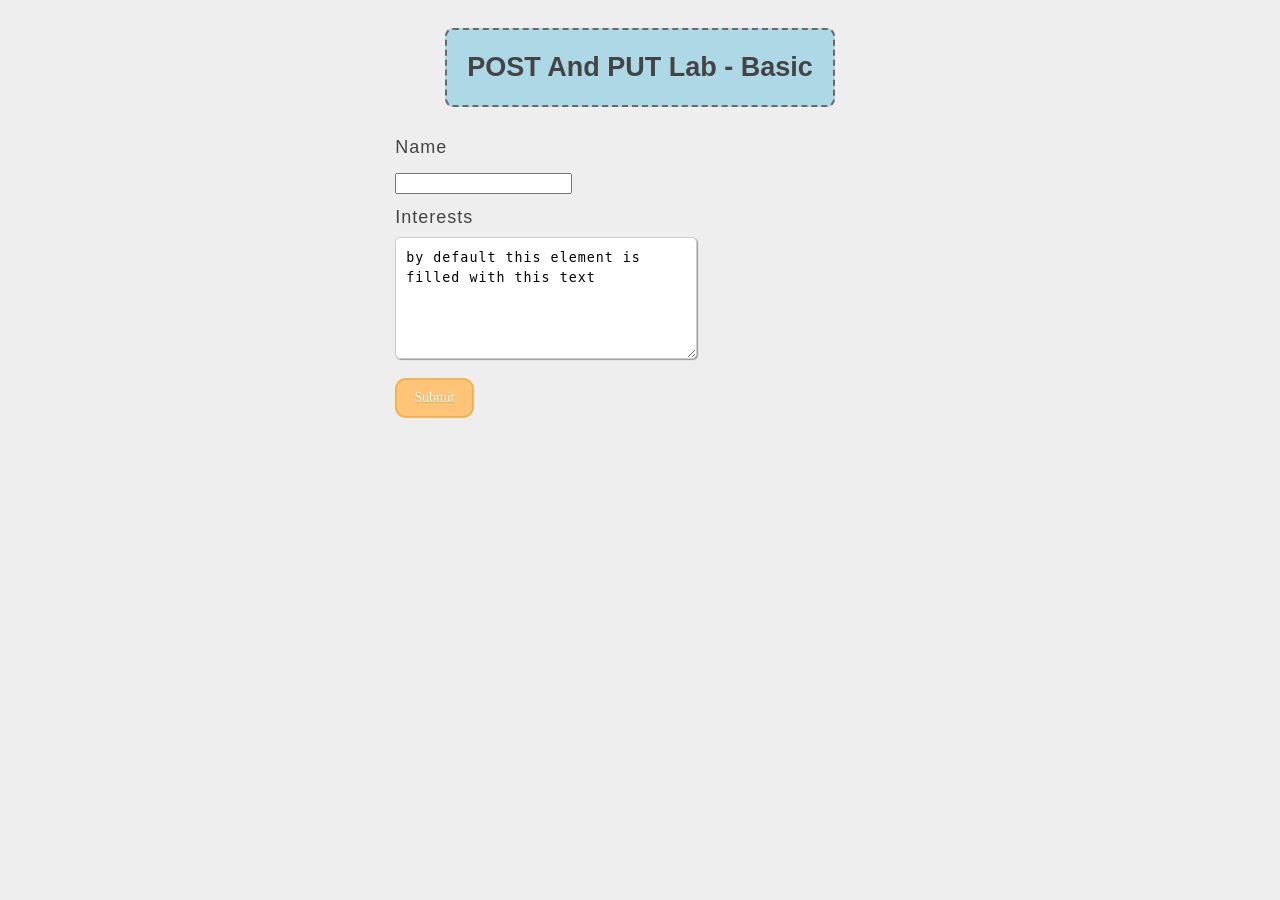
<file: lab_10/public/classic_ajax.html>
<!DOCTYPE html>
<html lang="en">
  <head>
    <title>Methods - Post and Put Lab</title>
    <link rel="stylesheet" type="text/css" href="styles.css" />
  </head>
  <body>
    <div class="wrapper">
      <div class="container">
        <div>
          <h1 class="header">POST and PUT lab - basic</h1>
        </div>
        <div>
          <form action="/api" method="post">
            <label for="name">Name</label>
            <input type="text" id="name" />
            <label for="interests">Interests</label>
            <textarea id="interests" name="interests"
                rows="5" cols="33"
            >by default this element is filled with this text
            </textarea><br />
            <button class="button" type="submit">Submit</button>
          </form>
        </div>
      </div>
    </div>
  </body>
</html>
</file>
<file: asst_1/style.css>
/* || General setup */

body {
  margin: 0;
  padding : 0;
  font-family: 'Roboto Slab';
  background-color:#cecfd8;
  color: black;
}

h1, h2 {
  padding: 0;
  margin: 0;

}

h1 {
  font-size: 3rem;
  font-weight: 700;
  text-shadow: -1px 1px #c1b55e;
  font-family: 'Roboto Slab';
}

h2 {
  font-size: 1.8rem;
  font-weight: 700;   
  font-family: 'Libre Baskerville';
}

.header {
  background: #15284a;
  color: #c1b55e;
  display: flex;
  flex-direction: row;
  flex-wrap: wrap;
  justify-content: space-around;
  align-items: center;
  margin: 0;
  margin-bottom: 15px;
  padding: 15px;
}

.image {
  width: inherit;
  border-radius: 4px;
  border: solid 1px #c1b55e;
  
}

.logo {
  width:250px;
  border-radius: 4px;
  border: solid 1px #c1b55e;
}

.content {
  max-width: 960px;
  justify-content: space-between;
  align-items: flex-start;
  min-height: 100%;
  display: flex;
  flex-direction: row;
  flex-wrap: wrap;
}

.wrapper {
  display: flex;
  flex-direction: column;
  align-items: center;
  margin: 0 auto;
}

.section_one {
  flex: 0 1 auto;
  width: 175px;
  margin-right: 15px;
}

.section_one p {
  flex: 0 1 auto;
  background: #e6e7e1;
  border-radius: 4px;
  padding: 15px;
  font-weight: 400;
  font-size: 1.2rem;
  letter-spacing: 0.02rem;
}

.section_two {
  max-width: 640px;
  flex: 0 2 auto;
  border-radius: 4px;
  background: #e6e7e1;
  padding: 15px;
  font-family: 'Libre Baskerville';
}

.project_title {
  font-weight: 700;
  font-size: 1.2rem;
  margin-bottom: 2px;
  letter-spacing: 0.02rem;
}
.project_role {
  font-weight: 400;
  font-style: italic;
  font-size: 1rem;
  margin-bottom: 2px;
  letter-spacing: 0.02rem;
}
.responsibilities {
  margin-bottom: 15px;
}

@media screen and (max-width: 1000px) {
  .container {
    justify-content: center;
  }

  .section_one {
    display: flex;
    margin: 0;
    flex-direction: row; 
    flex-wrap: wrap;
    justify-content: space-evenly;
    align-items: center;
    margin-bottom: 15px;
    flex: 1 0 auto;
  }

}
</file>
<file: lab_2/style.css>
body {
  max-width: 800px;
  margin: 0 auto;
}

.sender-column {
  text-align: right;
}

h1 {
  font-size: 1.5em;
}

h2 {
  font-size: 1.3em;
}

p,ul,ol,dl,address {
  font-size: 1.1em;
}

p, li, dd, dt, address {
  line-height: 1.5;
}

address {
  font-style: normal;
}
</file>
<file: lab_3/style.css>
/* || General setup */

html, body {
  margin: 0;
  padding: 0;
}

html {
  font-size: 10px;
  background-color: #0000A0;
}

body {
  width: 70%;
  min-width: 800px;
  margin: 0 auto;
}

/* || typography */

h1, h2, h3 {
  font-family: 'Share', cursive;
  color: #2a2a2a;
}

h1 {
  font-weight: 700;
}

h3 {
  font-weight: 400;
}

p, input, li {
  font-family: 'Roboto Condensed', sans-serif;
  color: #2a2a2a;
}

h1 {
  font-size: 4rem;
  text-align: center;
  text-shadow: 2px 2px 10px black;
}

h2 {
  font-size: 3rem;
  text-align: center;
}

h3 {
  font-size: 2.2rem;
}

p, li {
  font-size: 1.6rem;
  line-height: 1.5;
}

/* || header layout */

header {
  margin-bottom: 10px;
  display: flex;
  flex-flow: row wrap;
}

body > * {
  background-color: red;
  padding: 1%;
}

main, header, nav, article, aside, footer, section {
  background-color: rgba(0,255,0,0.5);
  padding: 1%;
}

h1 {
  flex: 5;
  text-transform: uppercase;
}

header img {
  display: block;
  height: 60px;
  padding-top: 20.15px;
}

nav {
  height: 50px;
  flex: 100%;
  display: flex;
}

nav ul {
  padding: 0;
  list-style-type: none;
  flex: 2;
  display: flex;
}

nav li {
  display: inline;
  text-align: center;
  flex: 1;
}

nav a, nav span {
  display: inline-block;
  font-size: 2rem;
  height: 3rem;
  line-height: 1.7;
  text-transform: uppercase;
  text-decoration: none;
  color: black;

}

/* || main layout */

main {
  display: flex;
}

article, section {
  flex: 4;
}

aside {
  flex: 1;
  margin-left: 10px;
  padding: 1%;
}

aside a {
  display: block;
  float: left;
  width: 50%;
}

aside img {
  max-width: 100%;
}

footer {
  margin-top: 10px;
}
</file>
<file: lab_4/style.css>
/* Set document default styles for text */
body {
    line-height: 1.6;
    font-size: 18px;
    color: #444;
    padding: 0 10px;
    background: #eee;
  }
  
  h1,
  h2,
  h3 {
    line-height: 1.2
  }
  
  /* End document default styles */
  .code {
    background-color: rgb(255, 231, 202);
    font-family: 'Courier New', Courier, monospace;
    color: dimgrey;
  }
  
  .container {
    position: absolute;
    right: 0;
    left: 0;
    display: flex;
    justify-content: center;
    align-items: flex-start;
    font-family: Helvetica, Geneva, Tahoma, sans-serif;
  }
  
  .wrapper {
    min-height: 100%;
    display: flex;
    width: 80%;
    justify-content: flex-start;
    align-items: center;
    flex-wrap: wrap;
    flex-direction: column;
    background: #fefefe;
    border: 1px dashed #ccc;
    margin: 25px;
  
  }
  
  .wrapper div {
    border-radius: 14px;
  }
  
  .header {
    margin: 20px 50px;
    padding: 0 20px;
    min-height: 75px;
    background: lightblue;
    display: flex;
    align-items: center;
    justify-content: center;
    font-weight: bold;
    font-size: 1.5em;
    text-transform: capitalize;
    flex-wrap: nowrap;
  }
  
  .instructions {
    padding: 0 25px;
  }
  
  .content {
    background: #fff;
    border: 2px dotted #444;
    flex-grow: 2;
    flex: 0 0 200px;
    padding: 10px;
    overflow-wrap: break-word;
    margin: 25px 50px;
    max-width: 450px;
  }
  
  .button {
    background-color: #ffc477;
    -moz-border-radius: 11px;
    -webkit-border-radius: 11px;
    border-radius: 11px;
    border: 2px solid #eeb44f;
    display: inline-block;
    cursor: pointer;
    color: #ffffff;
    font-family: Verdana;
    font-size: 14px;
    padding: 10px 17px;
    text-decoration: none;
    text-shadow: 0px 1px 1px #cc9f52;
  }
  
  .button:hover {
    background-color: coral;
    border: 2px solid rgb(216, 91, 46);
  }
  
  .button:active {
    position: relative;
    top: 1px;
  }
</file>
<file: lab_5/styles.css>
/* Set document default styles for text */
body {
  line-height: 1.6;
  font-size: 18px;
  color: #444;
  padding: 0 10px;
  background: #eee;
}

h1,
h2,
h3 {
  line-height: 1.2
}

/* End document default styles */
.code {
  background-color: rgb(255, 231, 202);
  font-family: 'Courier New', Courier, monospace;
  color: dimgrey;
}

.container {
  position: absolute;
  right: 0;
  left: 0;
  display: flex;
  justify-content: center;
  align-items: flex-start;
  font-family: Helvetica, Geneva, Tahoma, sans-serif;
}

.wrapper {
  min-height: 100%;
  display: flex;
  width: 80%;
  justify-content: flex-start;
  align-items: center;
  flex-wrap: wrap;
  flex-direction: column;
  background: #fefefe;
  border: 1px dashed #ccc;
  margin: 25px;

}

.wrapper div {
  border-radius: 14px;
}

.header {
  margin: 20px 50px;
  padding: 0 20px;
  min-height: 75px;
  background: lightblue;
  display: flex;
  align-items: center;
  justify-content: center;
  font-weight: bold;
  font-size: 1.5em;
  text-transform: capitalize;
  flex-wrap: nowrap;
}

.instructions {
  padding: 0 25px;
}

.content {
  background: #fff;
  border: 2px dotted #444;
  flex-grow: 2;
  flex: 0 0 200px;
  padding: 10px;
  overflow-wrap: break-word;
  margin: 25px 50px;
}

.activate {
  background-color: #ffc477;
  -moz-border-radius: 11px;
  -webkit-border-radius: 11px;
  border-radius: 11px;
  border: 2px solid #eeb44f;
  display: inline-block;
  cursor: pointer;
  color: #ffffff;
  font-family: Verdana;
  font-size: 14px;
  padding: 10px 17px;
  text-decoration: none;
  text-shadow: 0px 1px 1px #cc9f52;
}

.activate:hover {
  background-color: coral;
  border: 2px solid rgb(216, 91, 46);
}

.activate:active {
  position: relative;
  top: 1px;
}
</file>
<file: lab_6/form_styles.css>
body {
  background: rgb(230, 235, 240);
  color: black;
  font-family: 'Open Sans', sans-serif;
}

form {
  font-size: 20px;
  line-height: 1.5;
}

label {
    display: block;
    margin: 6px 0;
  }

.wrapper {
  align-items: center;
  flex-direction: column;
  display: flex;
}

.button {
  background-color: #f1b668;
  color: #ffffff;
  font-size: 15px;
  padding: 12px 20px;
  border-radius: 15px;
  border: 1px solid #d19327;
  cursor: pointer;
  
}

input {
  border-radius: 3px;
  border: 1.5px solid rgb(226, 219, 219);
  box-shadow: 0.5px 0.5px 0.5px rgb(68, 66, 66);
}

textarea {
  border-radius: 3px;
  border: 1.5px solid rgb(226, 219, 219);
  box-shadow: 0.5px 0.5px 0.5px rgb(68, 66, 66);
  padding: 10px;
  line-height: 1.5;
}

ul {
    list-style: none;
    padding: 0;
    margin: 0;
  }
</file>
<file: lab_6_key/styles.css>
/* Set document default styles for text */
body {
  line-height: 1.6;
  font-size: 18px;
  color: #444;
  padding: 0 10px;
  background: #eee;
  font-family: Arial, Helvetica, sans-serif;
}

h1,
h2,
h3 {
  line-height: 1.2
}

/* End document default styles */
.code {
  background-color: rgb(255, 231, 202);
  font-family: 'Courier New', Courier, monospace;
  color: dimgrey;
}


.container {
  max-width: 960px;
  min-height: 100%;
  display: flex;
  flex-direction: column;
  flex-wrap: wrap;
  justify-content: space-between;
  align-items: flex-start;
}

.wrapper {
  display: flex;
  flex-direction: column;
  align-items: center;
}

.wrapper div {
  border-radius: 14px;
}

.header {
  margin: 20px 50px;
  padding: 0 20px;
  min-height: 75px;
  background: lightblue;
  display: flex;
  align-items: center;
  justify-content: center;
  font-weight: bold;
  font-size: 1.5em;
  text-transform: capitalize;
  flex-wrap: nowrap;
}

.instructions {
  padding: 0 25px;
}

.content {
  background: #fff;
  border: 2px dotted #444;
  flex-grow: 2;
  flex: 0 0 200px;
  padding: 10px;
  overflow-wrap: break-word;
  margin: 25px 50px;
}

.button {
  background-color: #ffc477;
  -moz-border-radius: 11px;
  -webkit-border-radius: 11px;
  border-radius: 11px;
  border: 2px solid #eeb44f;
  display: inline-block;
  cursor: pointer;
  color: #ffffff;
  font-family: Verdana;
  font-size: 14px;
  padding: 10px 17px;
  text-decoration: none;
  text-shadow: 0px 1px 1px #cc9f52;
}

.button:hover {
  background-color: coral;
  border: 2px solid rgb(216, 91, 46);
}

.button:active {
  position: relative;
  top: 1px;
}

label,
textarea {
    letter-spacing: 1px;
}

textarea {
    padding: 10px;
    line-height: 1.5;
    border-radius: 5px;
    border: 1px solid #ccc;
    box-shadow: 1px 1px 1px #999;
    margin-bottom: 10px;
}

label {
    display: block;
    margin: 6px 0;
}
</file>
<file: lab_6_key/form_styles.css>
form {

}

label {

}

input, textarea {
    
}

ul {

}
</file>
<file: lab_8/styles.css>
/* Set document default styles for text */
body {
  line-height: 1.6;
  font-size: 18px;
  color: #444;
  padding: 0 10px;
  background: #eee;
}

h1,
h2,
h3 {
  line-height: 1.2
}

/* End document default styles */
.code {
  background-color: rgb(255, 231, 202);
  font-family: 'Courier New', Courier, monospace;
  color: dimgrey;
}

.container {
  position: absolute;
  right: 0;
  left: 0;
  display: flex;
  align-items: flex-start;
  font-family: Helvetica, Geneva, Tahoma, sans-serif;
}

.wrapper {
  min-height: 100%;
  width: 100%;
  display: flex;
  justify-content: flex-start;
  flex-wrap: wrap;
  flex-direction: column;
  align-items: center;
  background: #fefefe;
  border: 1px dashed #ccc;
  margin: 25px;

}

.wrapper div {
  border-radius: 14px;
}

.header {
  margin: 20px 50px;
  padding: 0 20px;
  min-height: 75px;
  background: lightblue;
  display: flex;
  align-items: center;
  justify-content: center;
  font-weight: bold;
  font-size: 1.5em;
  text-transform: capitalize;
  flex-wrap: nowrap;
}

.instructions {
  padding: 0 25px;
}

.content {
  background: #fff;
  border: 2px dotted #444;
  align-self: flex-start;
  width: 85%;
  padding: 10px;
  overflow-wrap: break-word;
  margin: 25px 50px;
}

.activate {
  background-color: #ffc477;
  -moz-border-radius: 11px;
  -webkit-border-radius: 11px;
  border-radius: 11px;
  border: 2px solid #eeb44f;
  display: inline-block;
  cursor: pointer;
  color: #ffffff;
  font-family: Verdana;
  font-size: 14px;
  padding: 10px 17px;
  text-decoration: none;
  text-shadow: 0px 1px 1px #cc9f52;
}

.activate:hover {
  background-color: coral;
  border: 2px solid rgb(216, 91, 46);
}

.activate:active {
  position: relative;
  top: 1px;
}
</file>
<file: lab_10/public/styles.css>
/* Set document default styles for text */
body {
    line-height: 1.6;
    font-size: 18px;
    color: #444;
    padding: 0 10px;
    background: #eee;
    font-family: Arial, Helvetica, sans-serif;
  }
  
  h1,
  h2,
  h3 {
    line-height: 1.2
  }
  
  /* End document default styles */
  .code {
    background-color: rgb(255, 231, 202);
    font-family: 'Courier New', Courier, monospace;
    color: dimgrey;
  }
  
  
  .container {
    max-width: 960px;
    min-height: 100%;
    display: flex;
    flex-direction: column;
    flex-wrap: wrap;
    justify-content: space-between;
    align-items: flex-start;
  }
  
  .wrapper {
    display: flex;
    flex-direction: column;
    align-items: center;
  }
  
  .wrapper div {
    border-radius: 14px;
  }
  
  .header {
    margin: 20px 50px;
    padding: 0 20px;
    min-height: 75px;
    background: lightblue;
    display: flex;
    align-items: center;
    justify-content: center;
    font-weight: bold;
    font-size: 1.5em;
    text-transform: capitalize;
    flex-wrap: nowrap;
    border-radius: 8px;
    border: 2px dashed dimgrey;
  }
  
  .instructions {
    padding: 0 25px;
  }
  
  .content {
    background: #fff;
    border: 2px dotted #444;
    flex-grow: 2;
    flex: 0 0 200px;
    padding: 10px;
    overflow-wrap: break-word;
    margin: 25px 50px;
  }
  
  .button {
    background-color: #ffc477;
    -moz-border-radius: 11px;
    -webkit-border-radius: 11px;
    border-radius: 11px;
    border: 2px solid #eeb44f;
    display: inline-block;
    cursor: pointer;
    color: #ffffff;
    font-family: Verdana;
    font-size: 14px;
    padding: 10px 17px;
    text-decoration: none;
    text-shadow: 0px 1px 1px #cc9f52;
  }
  
  .button:hover {
    background-color: coral;
    border: 2px solid rgb(216, 91, 46);
  }
  
  .button:active {
    position: relative;
    top: 1px;
  }
  
  label,
  textarea {
      letter-spacing: 1px;
  }
  
  textarea {
      padding: 10px;
      line-height: 1.5;
      border-radius: 5px;
      border: 1px solid #ccc;
      box-shadow: 1px 1px 1px #999;
      margin-bottom: 10px;
  }
  
  label {
      display: block;
      margin: 6px 0;
  }
</file>
<file: lab_4/styles/style.css>
html {
  font-size: 10px;
  font-family: 'Open Sans', sans-serif;
}


h1 {
  font-size: 60px;
  text-align: center;
}

p, li {
  font-size: 16px;
  line-height: 2;
  letter-spacing: 1px;
}


html {
  background-color: #00539F;
}

body {
  width: 600px;
  margin: 0 auto;
  background-color: #FF9500;
  padding: 0 20px 20px 20px;
  border: 5px solid black;
}

h1 {
  margin: 0;
  padding: 20px 0;
  color: #00539F;
  text-shadow: 3px 3px 1px black;
}

img {
  display: block;
  margin: 0 auto;
}
</file>
